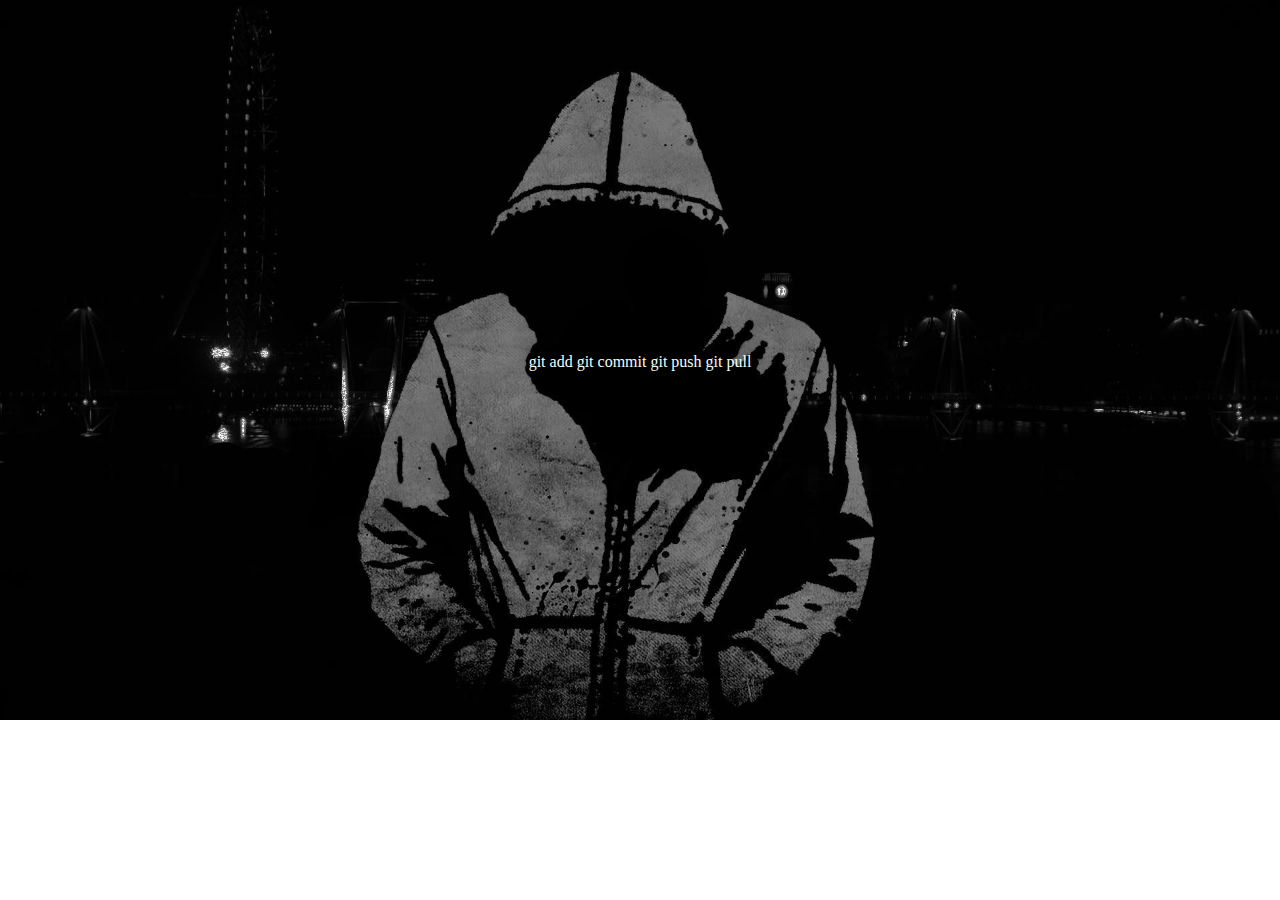
<file: index.html>
<!DOCTYPE html>
<html lang="en">
<head>
    <meta charset="UTF-8">
    <meta http-equiv="X-UA-Compatible" content="IE=edge">
    <meta name="viewport" content="width=device-width, initial-scale=1.0">
    <meta name="author" content="NightLite1">
    <meta name="robots" content="cargar,follow">
    <link rel="canocical" href="https://nigthlite.tk">
    <meta name="Copyright" content="NightLite1">
    <meta name="keywords" content="login, NightLite1, Formulario, registro">
    <meta name="description" content="Inicia sesion o registrate para formar parte de NightLite1">
    <link rel="stylesheet" href="./styles/index.css">
    
    <title>NightLite1</title>
</head>
<body>
    <center class="bg">
        <img draggable="false" src="./img/32507-hackers.jpg" alt="hacker" class="img-bg-index">
        <div class="center-bg">
	git add
	git commit 
	git push
	git pull
</file>
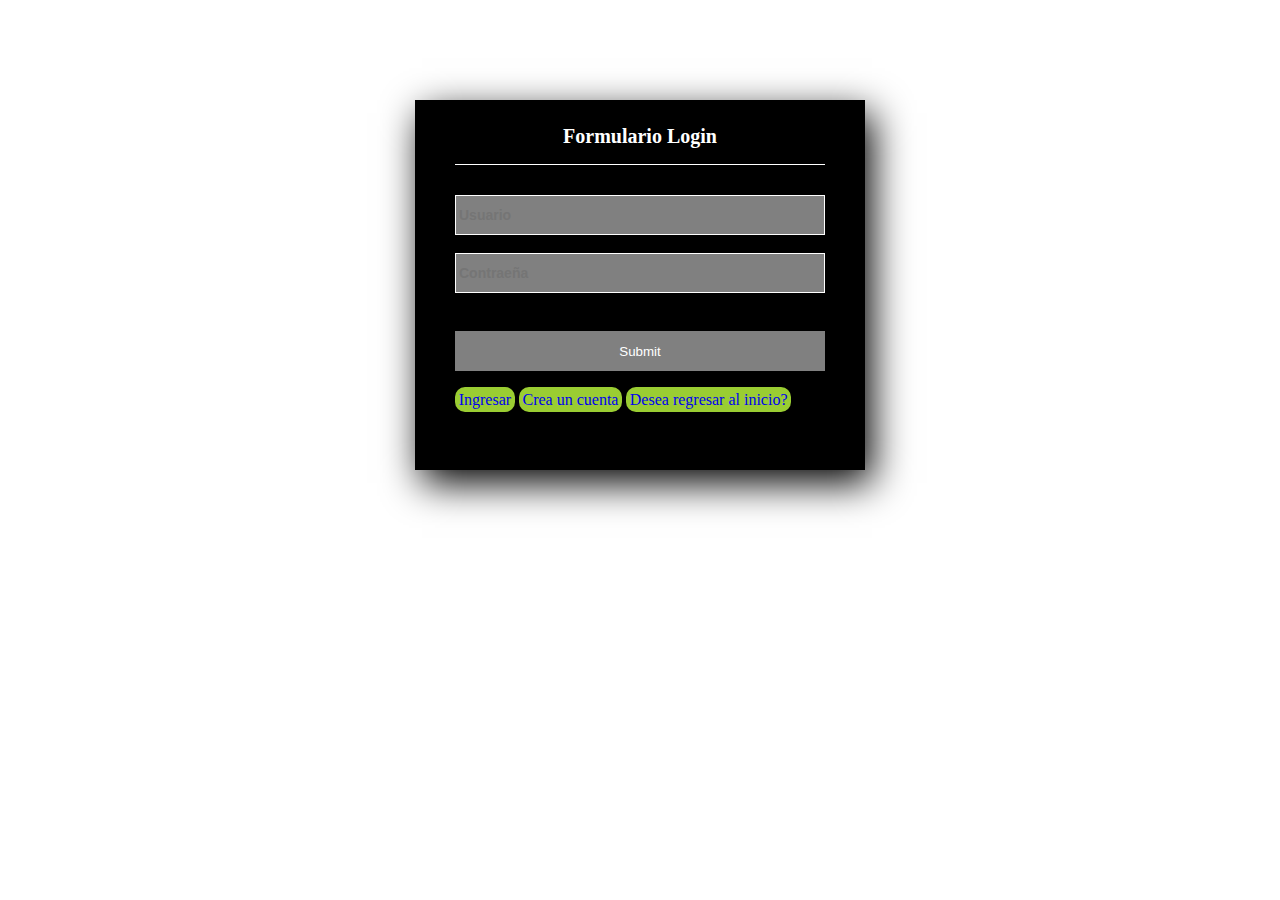
<file: html/login.html>
<!DOCTYPE html>
<html lang="en">
<head>
    <meta charset="UTF-8">
    <meta http-equiv="X-UA-Compatible" content="IE=edge">
    <meta name="viewport" content="width=device-width, initial-scale=1.0">
    <meta name="author" content="NightLite1">
    <meta name="Copyright" content="NightLite1">
    <meta name="keywords" content="login, NightLite1, Formulario">
    <meta name="robots" content="cargar,follow">
    <link rel="stylesheet" href="../styles/registerLogin.css">
    
    <title>Login</title>
</head>
<body>

    <form class=form-login>
        <h1>Formulario Login</h1>
        <input class= "controls" type="text" name="usuario" id="usuario" placeholder="Usuario">
        <input class= "controls" type="text" name="contraseña" id="contraseña" placeholder="Contraeña">
        <input class= "buttons" type="submit" id="Iniciar Sesion">
        <a class="btn-home" href="./homePage.html">Ingresar</a> 
        <a class="btn-register" href="./Registro.html">Crea un cuenta</a>
        <a class="btn-index" href="../index.html">Desea regresar al inicio?</a>
    </form> 
<!-- la etiqueta <p> hace referencia a un parrafo -->
</body>
</html>
</file>
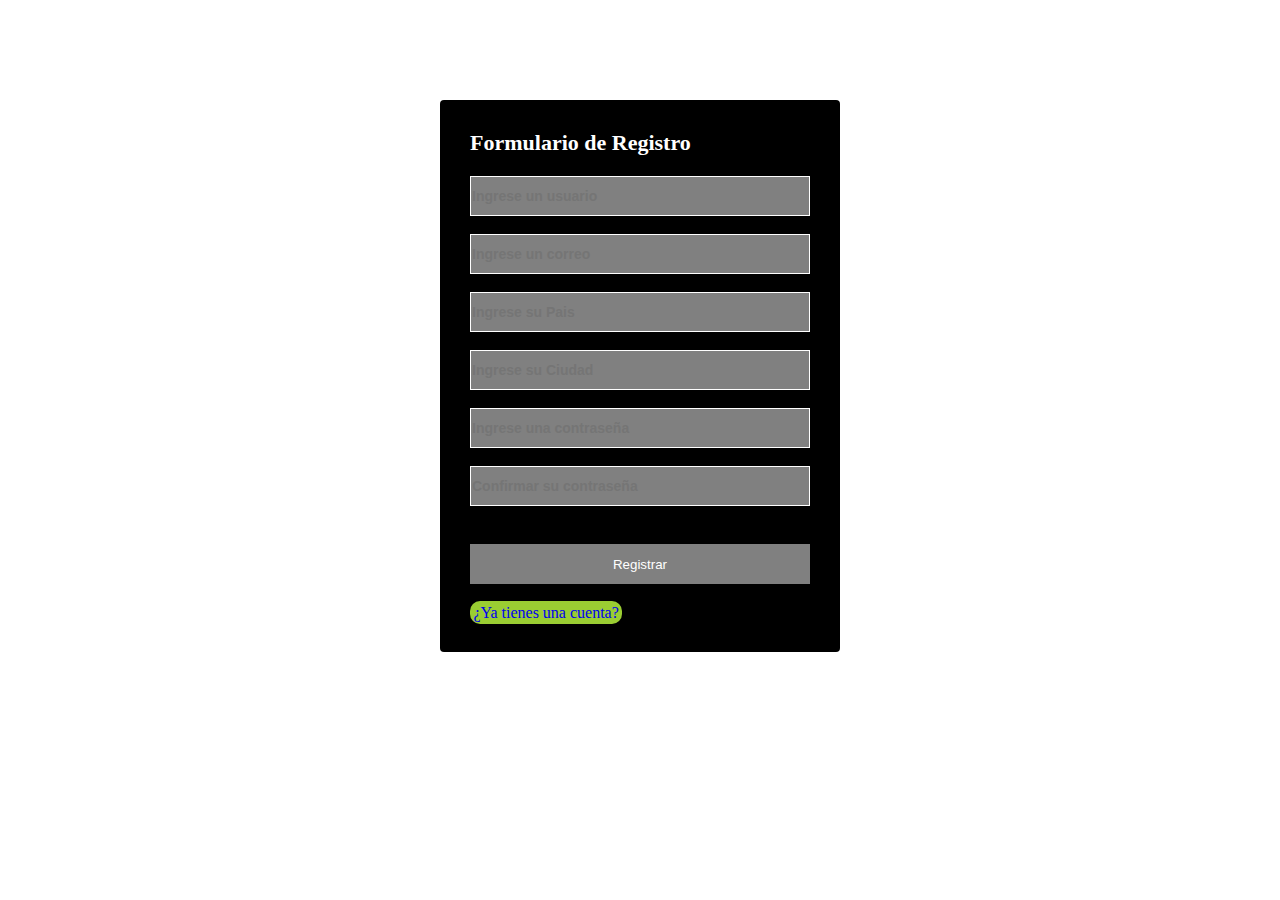
<file: html/Registro.html>
<!DOCTYPE html>
<html>
<head>
    <meta charset="UTF-8">
    <meta http-equiv="X-UA-Compatible" content="IE=edge">
    <meta name="viewport" content="width=device-width, initial-scale=1.0">
    <meta name="description" content="Registrate y se parte de nuestro equipo">
    <meta name="author" content="NightLite1">
    <meta name="Copyright" content="NightLite1">
    <meta name="keywords" content="registro, NightLite1, Formulario">
    <meta name="robots" content="cargar,follow">
    <link rel="stylesheet" href="../styles/registro.css">
    <title>Registro</title>
</head>
<body>
    <form class= form-registror>
        <h1>Formulario de Registro</h1>
        <input class="controls" type="text" name="usuario" id="usuarios" placeholder="Ingrese un usuario">
        <input class="controls" type="text" name="correo" id="correo" placeholder="Ingrese un correo">
        <input class="controls" type="text" name="pais" id="pais" placeholder="Ingrese su Pais">
        <input class="controls" type="text" name="ciudad" id="ciudad" placeholder="Ingrese su Ciudad">
        <input class="controls" type="text" name="contraseña" id="contraseña" placeholder="Ingrese una contraseña">
        <input class="controls" type="text" name="conf_contraseña" id="conf_contraseña" placeholder="Confirmar su contraseña">
        <input class="buttons" type="submit" value="Registrar">
        <a class="btn-registro" href="./login.html">¿Ya tienes una cuenta?</a>
        
<!-- Compañero se me ovido decir
que subas los cambios, puedes?-->
<!-- con git add .
luego git commit -m "nombre del cambio"
git push origin main

pero primero guarda todos los archivos -->
    </form>
    
</body>
</html>
</file>
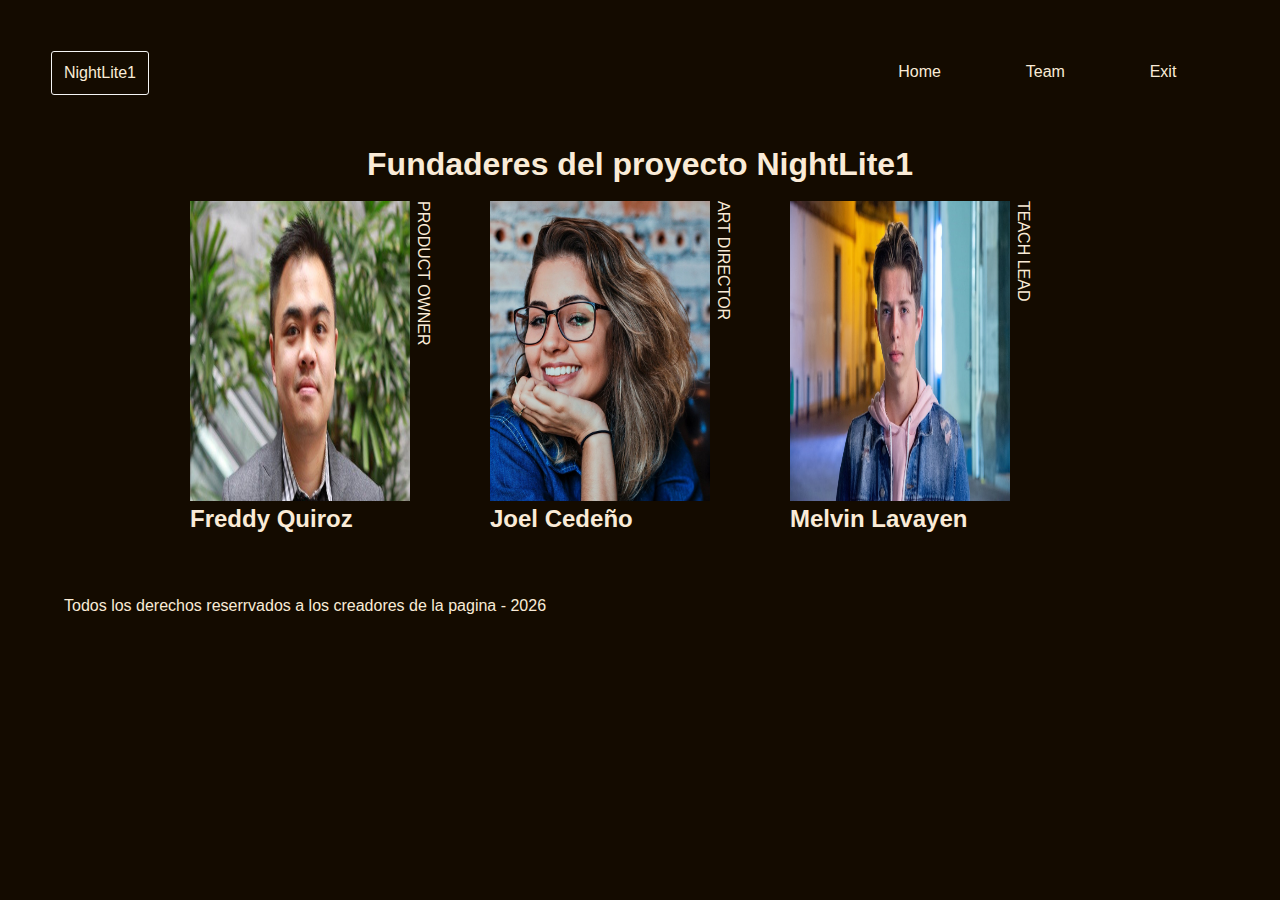
<file: html/teampage.html>
<!DOCTYPE html>
<html lang="en">
<head>
    <meta charset="UTF-8">
    <meta http-equiv="X-UA-Compatible" content="IE=edge">
    <meta name="viewport" content="width=device-width, initial-scale=1.0">
    <meta name="description" content="Los mienbros que conformar NightLite1 y sus especialidades en la fundación">
    <meta name="author" content="NightLite1">
    <meta name="Copyright" content="NightLite1">
    <meta name="keywords" content="fundadores, NightLite1, areas">
    <meta name="robots" content="cargar,follow">
    <link rel="stylesheet" href="../styles/homeTeam.css">
    <title>TeamPage</title>
</head>
<p></p>
<body>
    <nav>
        <div class="title-nav">NightLite1</div>
        <ul>
            <li><a href="./homePage.html">Home</a></li>
            <li><a href="./teampage.html">Team</a></li>
            <li><a href="../index.html">Exit</a></li>
        </ul>
    </nav>

<center>
    <h1>Fundaderes del proyecto NightLite1</h1>
</center><br>

    <section class="team">
        <div class="left-rigth">
            <img src="../img/p1.jpeg" alt="">
            <span class="titles">PRODUCT OWNER</span>
            <h2>Freddy Quiroz</h2>
        </div>
        <div class="center-img">
            <img src="../img/p2.jpeg" alt="">
            <span class="titles">ART DIRECTOR</span>
            <h2>Joel Cedeño</h2>
        </div>
        <div class="left-rigth">
            <img src="../img/p3.jpeg" alt="">
            <span class="titles">TEACH LEAD</span>
            <h2>Melvin Lavayen</h2>
        </div>
    </section>

    <footer style="margin: 5%;">
        <p id="tiempo">Camia esto de aqui tambien</p>
    </footer>
    <script src="../js/index.js"></script>
</body>
</html>
</file>
<file: styles/index.css>
*{
    padding: 0;
    margin: 0;
}
h1{
    font-size: 4rem;
    margin-bottom: 5%;
}
h1,h2, button{
    text-shadow: 0.1em 0.1em rgb(25, 43, 44);
}
h2{margin-bottom: 5%;}
.bg{
    position: relative;
    display: inline-block;
    text-align: center;
}
.bg, .img-bg-index{
    height: 100%;
    width: 100%;
}
.center-bg{
    color: azure;
    position: absolute;
    top: 50%;
    left: 50%;
    transform: translate(-50%, -50%);
}
.btn-index{
    color: rgb(243, 240, 255);
    margin: 3%;
    padding: 2% 5% 2% 5%;
    border: 1px solid cadetblue;
    outline: none;
    background: none;
    font-size: 1rem;
}
.btn-index:hover{
    background: cadetblue;
    color: black;
    transition: all 1s ease;
    text-shadow: 0.1em 0.1em azure;
}
a{
    text-decoration: none;
}
</file>
<file: styles/registerLogin.css>
*{
    padding: 0;
    margin: 0;
    box-sizing: border-box;
}

.form-login{
    width: 450px;
    height: 370px;
    background: black;
    margin: 100px auto auto auto;
    box-shadow: 7px 13px 37px #000;
    padding: 25px 40px;
    color: white;
}

.form-login h1 {
    margin: 0;
    text-align: center;
    height: 40px;
    margin-bottom: 30px;
    border-bottom: 1px solid;
    font-size: 20px;
}

.controls{
    width: 100%;
    border: 1px solid #fff;
    margin-bottom: 18px;
    padding: 11px 3px;
    background: #808080;
    font-size: 14px;
    font-weight: bold;
}

.btn-register, .btn-index, .btn-home{
    padding: 1% 1% 1% 1%;
    background: yellowgreen;
    border-radius: 10px;
}
a{
    text-decoration: none;
}

.buttons{
    width: 100%;
    height: 40px;
    background: #808080;
    border: none;
    color: white;
    margin: 20px auto;    
}
</file>
<file: styles/registro.css>
*{
    margin: 0;
    padding: 0;
    box-sizing: border-box;
}

.form-registror{
    width: 400px;
    background: black;
    padding: 30px;
    margin: auto;
    margin-top: 100px;
    border-radius: 4px;
    color: white;
}

.form-registror h1{
    font-size: 22px;
    margin-bottom: 20px;
}

.controls{
    width: 100%;
    border: 1px solid #fff;
    margin-bottom: 18px;
    padding: 11px 1px;
    background: #808080;
    font-size: 14px;
    font-weight: bold;
}

.btn-registro{
    padding: 1% 1% 1%;
    background: yellowgreen;
    border-radius: 10px;
}
a{
    text-decoration: none;
}


.buttons{
    width: 100%;
    height: 40px;
    background: #808080;
    border: none;
    color: white;
    margin: 20px auto;    
}
</file>
<file: styles/homeTeam.css>
*{
    padding: 0;
    margin: 0;
}
body{
    font-family: "Poppins", sans-serif;
    color: antiquewhite;
    background: rgb(20, 11, 0);
}
.team-info{
    justify-content: space-around;
    display: flex;
    margin: 2%;
}
.sub-title{
    width: 20%;
}
img{width: 220px; height: 300px;}
.team{
    justify-content: center;
    display: grid;
    grid-template-columns: repeat(3,300px);
}
.titles{
    writing-mode: vertical-lr;
    height: 300px;
}
.left-rigth, .center-img{
    width: 250px;
}
ul, a{
    list-style: none;
    text-decoration: none;
    color: antiquewhite;
}
ul{
    justify-content: end;
    display: flex;
    margin: auto;
    width: 90%;
}
li{
    margin-left: 4%;
    margin-right: 4%;
}
nav{
    justify-content: space-evenly;
    display: -webkit-box;
    margin: 4%;
}
.title-nav{
    padding: 1%;
    border: 1px solid whitesmoke;
    border-radius: 3px;
}
a{
    margin-bottom: 5%;
}
a::after{
    content: "";
    display: block;
    width: 0;
    height: 2px;
    background: whitesmoke;
    transition: width 0.3s;
}
a:hover::after{
    width: 100%;
}
</file>
